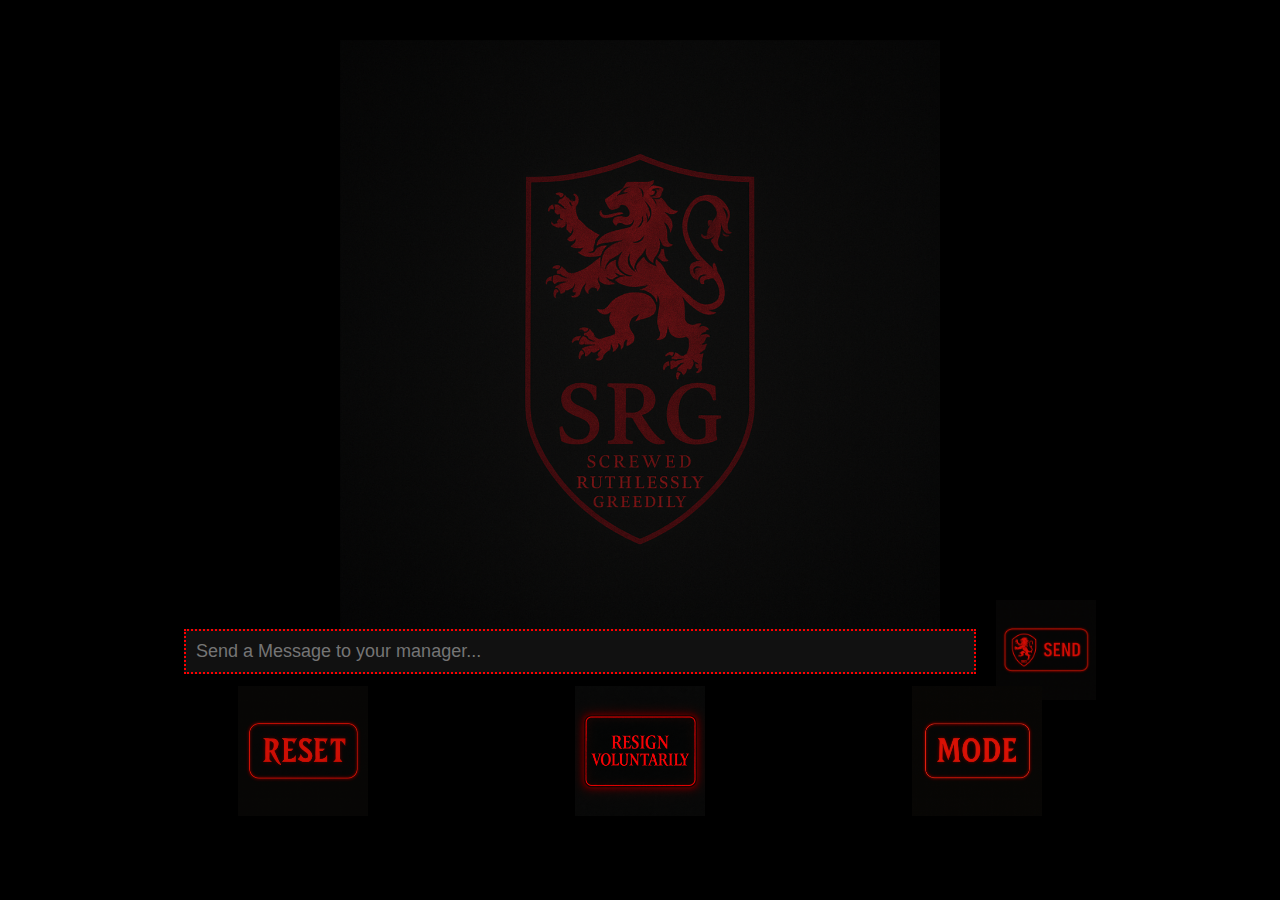
<file: templates/index.html>
<!DOCTYPE html>
<html>
<head>
  <title>SRG Chatbot</title>
  <link rel="stylesheet" href="/static/style.css">
</head>
<body>
  <div class="background-overlay">
    <img src="/static/assets/background.PNG" alt="SRG Crest" class="bg-logo">
  </div>

  <div id="chatbox"></div>

  <div class="input-row">
    <input type="text" id="userInput" placeholder="Send a Message to your manager...">
    <button onclick="sendMessage()">
      <img src="/static/assets/send.PNG" alt="Send">
    </button>
  </div>

  <div class="button-panel">
    <button onclick="resetChat()">
      <img src="/static/assets/reset.PNG" alt="Reset">
    </button>
    <button id="resignBtn">
      <img src="/static/assets/resign.PNG" alt="Resign Voluntarily">
    </button>
    <button>
      <img src="/static/assets/mode.PNG" alt="Mode">
    </button>
  </div>

  <script>
    async function sendMessage() {
      const inputEl = document.getElementById("userInput");
      const input = inputEl.value.trim();
      if (!input) return;

      inputEl.value = "";

      const chatbox = document.getElementById("chatbox");
      chatbox.innerHTML += `
        <div class='msg user'>
          <img src='/static/assets/personalavatar.PNG'>
          <div class='msg-text'>${input}</div>
        </div>`;

      const res = await fetch("/chat", {
        method: "POST",
        headers: {"Content-Type": "application/json"},
        body: JSON.stringify({ msg: input })
      });

      const data = await res.json();
      chatbox.innerHTML += `
        <div class='msg bot'>
          <img src='/static/assets/chatbotavatar.PNG'>
          <div class='msg-text bot-reply'>${data.reply}</div>
        </div>`;
      chatbox.scrollTop = chatbox.scrollHeight;
    }

    // ENTER key support
    document.getElementById("userInput").addEventListener("keypress", function(e) {
      if (e.key === "Enter") {
        e.preventDefault();
        sendMessage();
      }
    });

    // RESIGN button redirect
    document.getElementById("resignBtn").addEventListener("click", function() {
      window.location.href = "/resign.html";
    });

    // Optional RESET logic
    function resetChat() {
      document.getElementById("chatbox").innerHTML = "";
    }
  </script>
</body>
</html>
</file>
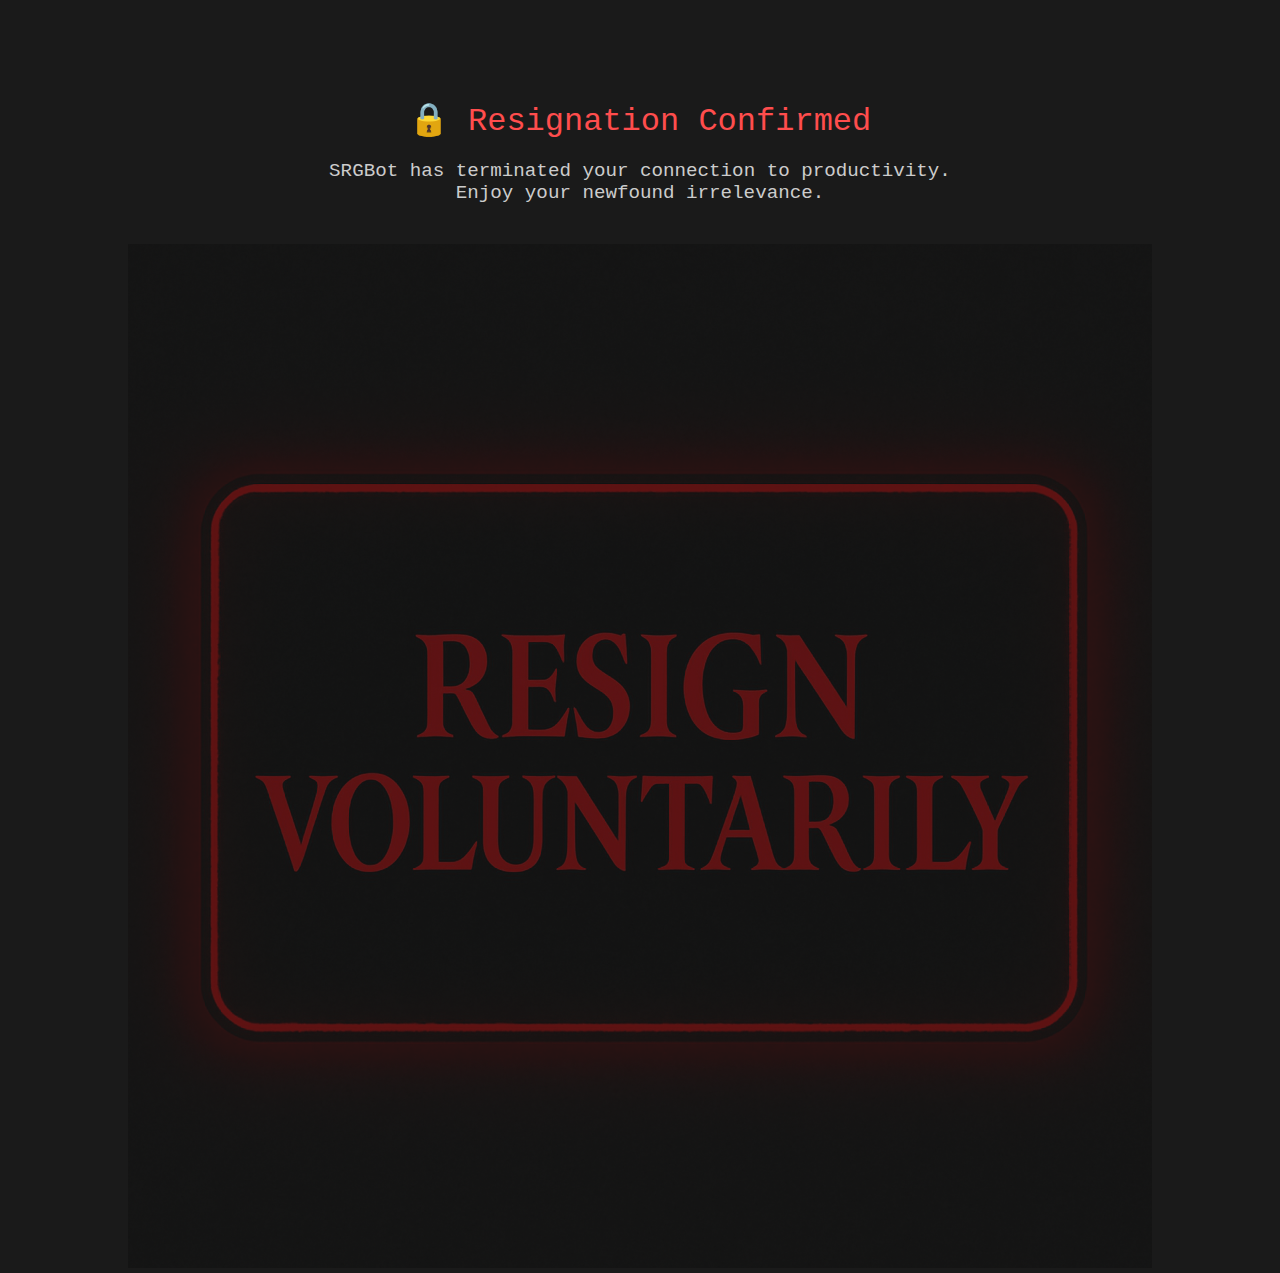
<file: templates/resign.html>
<!DOCTYPE html>
<html lang="en">
<head>
    <meta charset="UTF-8">
    <title>Resignation Accepted</title>
    <link rel="stylesheet" href="/static/style.css">
    <style>
        body {
            background-color: #1a1a1a;
            color: #ff4d4d;
            font-family: 'Courier New', monospace;
            text-align: center;
            padding-top: 100px;
        }

        .resignation {
            font-size: 2rem;
            margin-bottom: 20px;
        }

        .subtext {
            color: #ccc;
            font-size: 1.2rem;
        }

        .logo {
            margin-top: 40px;
            opacity: 0.3;
        }
    </style>
</head>
<body>
    <div class="resignation">🔒 Resignation Confirmed</div>
    <div class="subtext">SRGBot has terminated your connection to productivity.<br>Enjoy your newfound irrelevance.</div>
    <img class="logo" src="/static/assets/resign.PNG" alt="Resign">
</body>
</html>
</file>
<file: static/style.css>
body {
  margin: 0;
  background: black;
  font-family: 'Courier New', Courier, monospace;
  color: red;
  overflow-x: hidden;
}

.background-overlay {
  position: fixed;
  top: 0;
  left: 0;
  width: 100%;
  height: 100vh;
  z-index: -1;
  display: flex;
  justify-content: center;
  align-items: flex-start;
  pointer-events: none;
}

.bg-logo {
  width: auto;
  height: 80%;
  max-height: 600px;
  opacity: 1;
  margin-top: 40px;
  object-fit: contain;
}

#chatbox {
  background: transparent;
  padding: 20px;
  height: 300px;
  width: 90vw; /* 90% of screen width */
  max-width: 800px; /* wider for desktop */
  margin: 0 auto;
  margin-top: 250px;
  overflow-y: auto;
  z-index: 2;
  position: relative;
  border-radius: 5px;
  box-shadow: none;
}

/* Custom scrollbar */
#chatbox::-webkit-scrollbar {
  width: 8px;
}
#chatbox::-webkit-scrollbar-thumb {
  background-color: red;
  border-radius: 4px;
}
#chatbox::-webkit-scrollbar-track {
  background: #111;
}

/* Input row and SEND button */
.input-row {
  display: flex;
  justify-content: center;
  align-items: center;
  margin-top: 10px;
  flex-wrap: wrap;
  gap: 10px;
}

.input-row input {
  width: 60%;
  min-width: 250px;
  padding: 10px;
  border: 2.8px dotted red;
  background: #111;
  color: red;
  font-size: 18px;
}

.input-row button {
  background: none;
  border: none;
  padding: 0;
  margin-left: 10px;
}

.input-row button img {
  height: 100px;
  width: auto;
  cursor: pointer;
}

/* Bottom buttons */
.button-panel {
  display: flex;
  justify-content: space-around;
  margin-top: 8px;
  margin-bottom: 25px;
  max-width: 1000px;
  margin-left: auto;
  margin-right: auto;
  gap: 10px;
  flex-wrap: wrap;
  transform: translateY(-25px);
}

.button-panel button {
  background: transparent;
  border: none;
  padding: 0;
  width: auto;
  height: auto;
  display: flex;
  align-items: center;
  justify-content: center;
  cursor: pointer;
}

.button-panel button img {
  width: 100%;
  height: auto;
  max-height: 130px;
  display: block;
}

/* Chat bubbles */
.msg {
  display: flex;
  align-items: flex-start;
  margin: 10px 0;
  font-size: 14px;
  line-height: 1.3em;
  gap: 10px;
  color: red;
}

.msg.user {
  justify-content: flex-start;
}

.msg.bot {
  justify-content: flex-end;
  text-align: right;
  flex-direction: row-reverse;
}

.msg img {
  width: 36px;
  height: 36px;
  object-fit: contain;
  border-radius: 50%;
  background: #111;
  padding: 2px;
  border: 1px solid red;
}

.msg-text {
  max-width: 60%;
  padding: 10px 14px;
  border-radius: 12px;
  position: relative;
  word-wrap: break-word;
}

/* User message bubble */
.msg.user .msg-text {
  background: #111;
  color: red;
  border: 2px solid red;
  border-top-left-radius: 0;
  box-shadow: 0 0 10px rgba(255, 0, 0, 0.3);
  font-weight: normal;
  font-size: 1em;
}

/* Bot message bubble */
.msg.bot .msg-text {
  background: black;
  color: #ff3333;
  border: 2px solid red;
  border-bottom-right-radius: 0;
  box-shadow: 0 0 12px red;
  font-weight: bold;
  font-size: 1.2em;
}

/* -------------------
   Mobile responsiveness
-------------------- */
@media screen and (max-width: 768px) {
  #chatbox {
    width: 95vw;
    margin-top: 150px;
    height: 50vh;
  }

  .input-row input {
    width: 80%;
    font-size: 16px;
  }

  .input-row button img {
    height: 70px;
  }

  .button-panel button img {
    max-height: 90px;
  }

  .msg-text {
    max-width: 85%;
    font-size: 0.9em;
  }

  .msg.bot .msg-text {
    font-size: 1em;
  }
}
</file>
